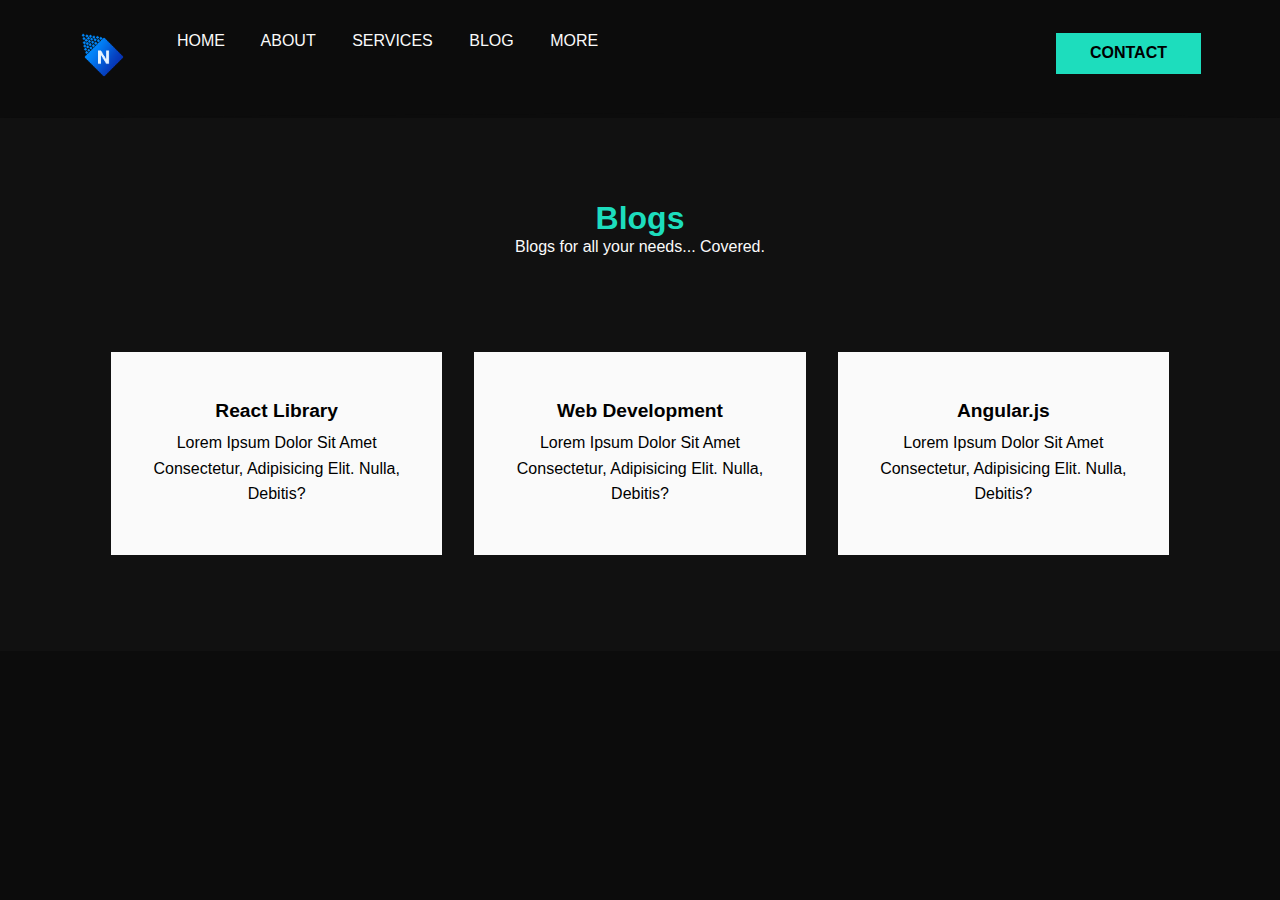
<file: blog.html>
<!DOCTYPE html>
<html lang="en">

<head>
    <meta charset="UTF-8">
    <meta http-equiv="X-UA-Compatible" content="IE=edge">
    <meta name="viewport" content="width=device-width, initial-scale=1.0">
    <link rel="stylesheet" href="index.css">
    <title>Document</title>
</head>

<body>
    <Header>
        <Div Class="Container">
            <Nav Class="Flex Items-Centre Justify-Between">
                <Div Class="Left Flex Justfiy-Right">
                    <Div Class="Logo">
                        <Img Src="./Images/logo.png" Width="50px" Alt="Logo">
                    </Div>
                    <Div>
                        <A Href="index.html">Home</A>
                        <A Href="About.html">About</A>
                        <A Href="Services.html">Services</A>
                        <A Href="blog.html">Blog</A></Li>
                        <A Href="#">More</A>
                    </Div>
                </Div>
                <Div Class="Right">
                    <Button Class="Btn Btn-Primary"><a href="contact.html">

                        Contact
                    </a>
                </Button>                </Div>
            </Nav>
        </Div>
    </Header>
    <Section Class="Services">
        <Div Class="Container">
            <H1 Class="Services-Head">Blogs</H1>
            <P>Blogs for all your needs...   Covered.</P>
            <Div Class="Card-Grid">
                <Div Class="Card">
                    <H2>React Library</H2>
                    <P>Lorem Ipsum Dolor Sit Amet Consectetur, Adipisicing Elit. Nulla, Debitis?</P>
                </Div>
                <Div Class="Card">
                    <H2>Web Development</H2>
                    <P>Lorem Ipsum Dolor Sit Amet Consectetur, Adipisicing Elit. Nulla, Debitis?</P>
                </Div>
                <Div Class="Card">
                    <H2>Angular.js</H2>
                    <P>Lorem Ipsum Dolor Sit Amet Consectetur, Adipisicing Elit. Nulla, Debitis?</P>
                </Div>
            </Div>
        </Div>
    </Section>

</body>

</html>
</file>
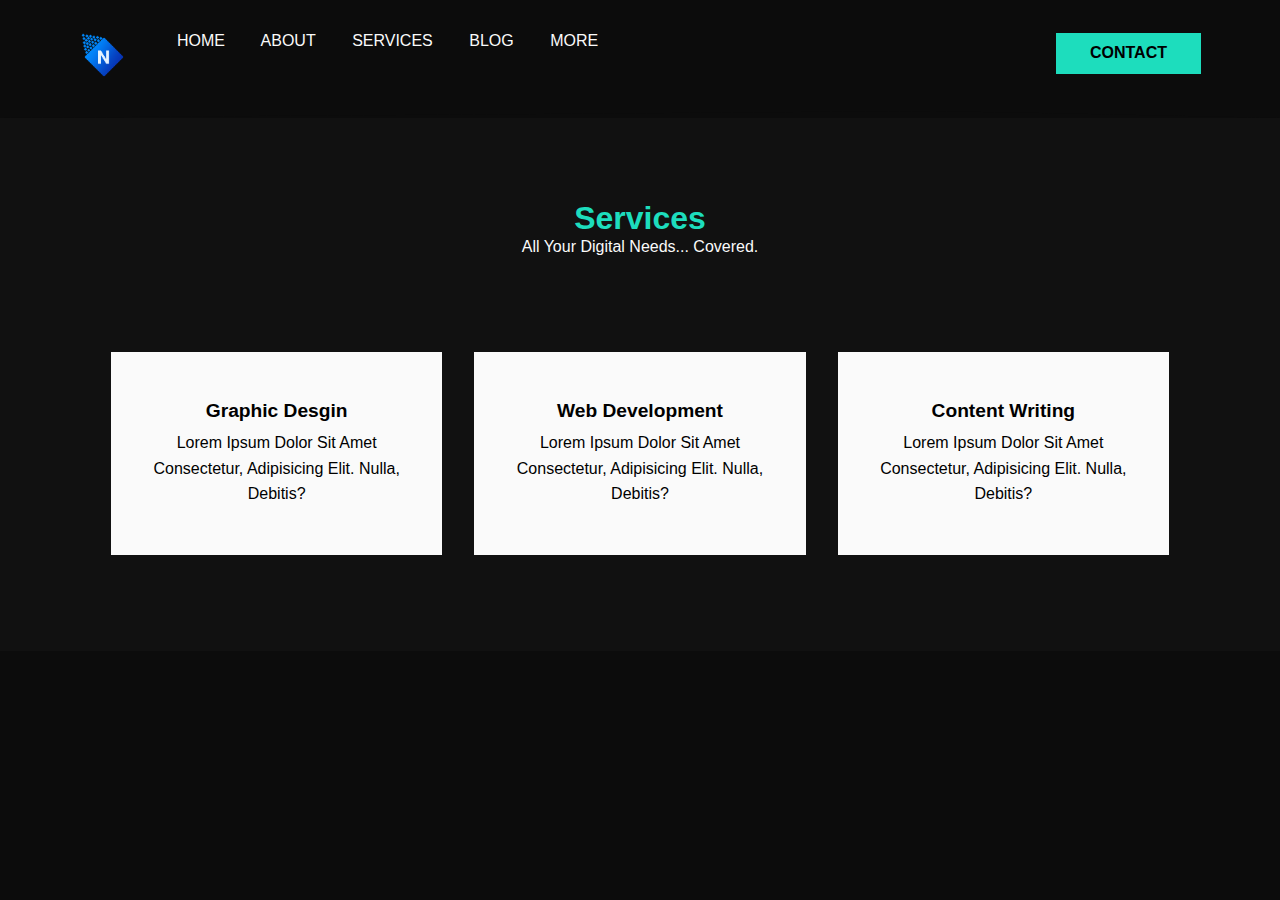
<file: Services.html>
<!DOCTYPE html>
<html lang="en">

<head>
    <meta charset="UTF-8">
    <meta http-equiv="X-UA-Compatible" content="IE=edge">
    <meta name="viewport" content="width=device-width, initial-scale=1.0">
    <link rel="stylesheet" href="index.css">
    <title>Document</title>
</head>

<body>
    <Header>
        <Div Class="Container">
            <Nav Class="Flex Items-Centre Justify-Between">
                <Div Class="Left Flex Justfiy-Right">
                    <Div Class="Logo">
                        <Img Src="./Images/logo.png" Width="50px" Alt="Logo">
                    </Div>
                    <Div>
                        <A Href="index.html">Home</A>
                        <A Href="About.html">About</A>
                        <A Href="Services.html">Services</A>
                        <A Href="blog.html">Blog</A></Li>
                        <A Href="#">More</A>
                    </Div>
                </Div>
                <Div Class="Right">
                    <Button Class="Btn Btn-Primary"><a href="contact.html">

                        Contact
                    </a>
                </Button>                </Div>
            </Nav>
        </Div>
    </Header>
    <Section Class="Services">
        <Div Class="Container">
            <H1 Class="Services-Head">Services</H1>
            <P>All Your Digital Needs... Covered.</P>
            <Div Class="Card-Grid">
                <Div Class="Card">
                    <H2>Graphic Desgin</H2>
                    <P>Lorem Ipsum Dolor Sit Amet Consectetur, Adipisicing Elit. Nulla, Debitis?</P>
                </Div>
                <Div Class="Card">
                    <H2>Web Development</H2>
                    <P>Lorem Ipsum Dolor Sit Amet Consectetur, Adipisicing Elit. Nulla, Debitis?</P>
                </Div>
                <Div Class="Card">
                    <H2>Content Writing</H2>
                    <P>Lorem Ipsum Dolor Sit Amet Consectetur, Adipisicing Elit. Nulla, Debitis?</P>
                </Div>
            </Div>
        </Div>
    </Section>

</body>

</html>
</file>
<file: index.css>
* {
    Padding: 0;
    Margin: 0;
    Box-Sizing: Border-Box;
    -Webkit-Font-Smoothing: Antialiased;
}

/* @Import 'Utilities.Css'; */

:Root {
    --Primary: Rgb(29, 221, 189);
    --BgDark: Rgb(12, 12, 12);
    --White: Rgb(250, 250, 250);
    --Secondary: Rgb(0, 59, 50);
    --BgLight: Rgb(190, 181, 181);
}
body{
    Background-Color: Var(--BgDark);

}
Header {
    Background-Color: Var(--BgDark);
    Clip-Path: Polygon(0 0, 100% 0, 100% 100%, 73% 94%, 0 100%);
}

Header Nav .Left A {
    Color: Var(--White);
    Text-Decoration: None;
    Margin-Right: 2rem;
    Text-Transform: Uppercase;
    Transition: All .2s Ease;
}

Header Nav .Left A:hover {
    Color: Var(--Primary);
}

Header Nav {
    Padding: 2rem 0;
}

Header Nav .Logo {
    Margin-Right: 3rem;
}

Body {
    Font-Family: 'Poppins', Sans-Serif;

}

.Container {
    Max-Width: 1152px;
    Padding: 0 15px;
    Margin: 0 Auto;
}

.Hero {
    Padding-Top: 2rem;
    Padding-Bottom: 3rem;
}

.Hero .Left Img {
    Width: 400px;
}

.Hero .Right {
    Color:   Rgb(250, 250, 250);;
    Margin-Top: -7rem;
}

.Hero .Right H6 {
    Font-Size: 1.6rem;
    Color: Var(--Primary);
    Margin-Bottom: 0.5rem;
}

.Hero .Right H1 {
    Font-Size: 4rem;
    Font-Weight: 100;
    Line-Height: 1.2;
    Margin-Bottom: 2rem;
}

.Hero .Right H1 Span {
    Color: Var(--Primary);
}

.Hero .Right P {
    Line-Height: 1.9;
    Margin-Bottom: 2rem;
}

.Flex {
    Display: Flex;
}

.Items-Centre {
    Align-Items: Center;
}

.Justify-Between {
    Justify-Content: Space-Between;
}

.Justify-Center {
    Justify-Content: Center;
}

.Justify-Right {
    Justify-Content: Right;
}

.Btn {
    Padding: 0.6rem 2rem;
    Font-Size: 1rem;
    Font-Weight: 600;
    Border: 2px Solid Transparent;
    Outline: None;
    Cursor: Pointer;
    Text-Transform: Uppercase;
    Transition: All .2s Ease;
}

.Btn-Primary {
    Background-Color: Var(--Primary);
    Color: Var(--Secondary);
    Margin-Top: -15rem;
}

.Btn-Primary:hover {
    Background: Transparent;
    Border-Color: Var(--Primary);
    Color: Var(--Primary);
}

.Flex-1 {
    Flex: 1;
}

.Btn-Secondary {
    Background: Transparent;
    Color: Var(--Primary);
    Border-Color: Var(--Primary);
}

.Btn-Secondary:hover {
    Background: Var(--Primary);
    Color:  white;
}

Section {
    Padding: 6rem;
}

Section.About H1 {
    Margin-Bottom: 1rem;
    Font-Size: 1.6rem;
    Font-Weight: 600;
    Color: white;

}

Section.About H1 Span {
    Color: white;
}

Section.About H3 {
    Font-Size: 1rem;
    Margin-Bottom: 1rem;
    color: cyan;
    Font-Weight: 600;
}

Section.About P {
    Font-Family: 'Lato', Sans-Serif;
    Color:  Var(--Primary);
    Line-Height: 1.9rem;
    Margin-Bottom: 2rem;
}

Section.About .Socials {
    Display: Flex;
}

Section.About .Socials A {
    Display: Flex;
    Align-Items: Center;
    Justify-Content: Center;
    Width: 35px;
    Margin-Right: 0.8rem;
    Border-Radius: 50%;
}

Section.About .Socials A:hover {
    Background: Var(--Primary);
}

Section.Services {
    Background: Rgb(17, 17, 17)
}

.Services-Head {
    Color: Rgb(10, 9, 9);
    Text-Align: Center;
    Margin-Bottom: 1rem;
    Line-Height: 0.5rem;
    Color: Var(--Primary);
}

.Services-Head+P {
    Color: Var(--White);
    Font-Family: 'Lato', Sans-Serif;
    Margin-Bottom: 1rem;
    Text-Align: Center;
    Margin-Bottom: 6rem;
    Font-Weight: 400;
}

.Card Img {
    Width: 50px;
    Background: white;
}

Section.Services .Card-Grid {
    Display: Grid;
    Grid-Template-Columns: Repeat(3, 1fr);
    Column-Gap: 2rem;
}

Section.Services .Card-Grid .Card {
    Background: Var(--White);
    Padding: 3rem 2rem;
    Position: Relative;
    Text-Align: Center;
    Transition: All .2s Ease;
}

Section.Services .Card-Grid .Card Img {
    Position: Absolute;
    Top: -1.5rem;
    Left: 50%;
    Transform: TranslateX(-50%);
    Color: Var();
}

Section.Services .Card-Grid .Card H2 {
    Font-Weight: 600;
    Font-Size: 1.2rem;
    Margin-Bottom: 0.5rem;
}

Section.Services .Card-Grid .Card P {
    Font-Family: 'Lato', Sans-Serif;
    Color: Var(--Seconday);
    Line-Height: 1.6;
}

Section.Services .Card-Grid .Card:hover {
    Background: Var(--Primary);
}

Section.Services .Card-Grid .Card:hover H2 {
    Color: Var(--White);
}

Section.Services .Card-Grid .Card:hover P {
    Color: Var(--White);
}
#img_{
    width: 800px;
    margin-left: 2vw;
    border-radius: 8px;
}
a{
    text-decoration: none;
    color: black;
}
a:hover{
    color: cyan;
}
.screen-body {
    display: flex;
  }
  
  .screen-body-item {
    flex: 1;
    padding: 50px;
  }
  
  .screen-body-item.left {
    display: flex;
    flex-direction: column;
  }
  
  .app-title {
    display: flex;
    flex-direction: column;
    position: relative;
    color: #ea1d6f;
    font-size: 26px;
  }
  
  .app-title:after {
    content: '';
    display: block;
    position: absolute;
    left: 0;
    bottom: -10px;
    width: 25px;
    height: 4px;
    background: #ea1d6f;
  }
  
  .app-contact {
    margin-top: auto;
    font-size: 8px;
    color: #888;
  }
  
  .app-form-group {
    margin-bottom: 15px;
  }
  
  .app-form-group.message {
    margin-top: 40px;
  }
  
  .app-form-group.buttons {
    margin-bottom: 0;
    text-align: right;
  }
  
  .app-form-control {
    width: 100%;
    padding: 10px 0;
    background: none;
    border: none;
    border-bottom: 1px solid #666;
    color: #ddd;
    font-size: 14px;
    text-transform: uppercase;
    outline: none;
    transition: border-color .2s;
  }
  
  .app-form-control::placeholder {
    color: #666;
  }
  
  .app-form-control:focus {
    border-bottom-color: #ddd;
  }
  
  .app-form-button {
    background: none;
    border: none;
    color: #ea1d6f;
    font-size: 14px;
    cursor: pointer;
    outline: none;
  }
  
  .app-form-button:hover {
    color: #b9134f;
  }
</file>
